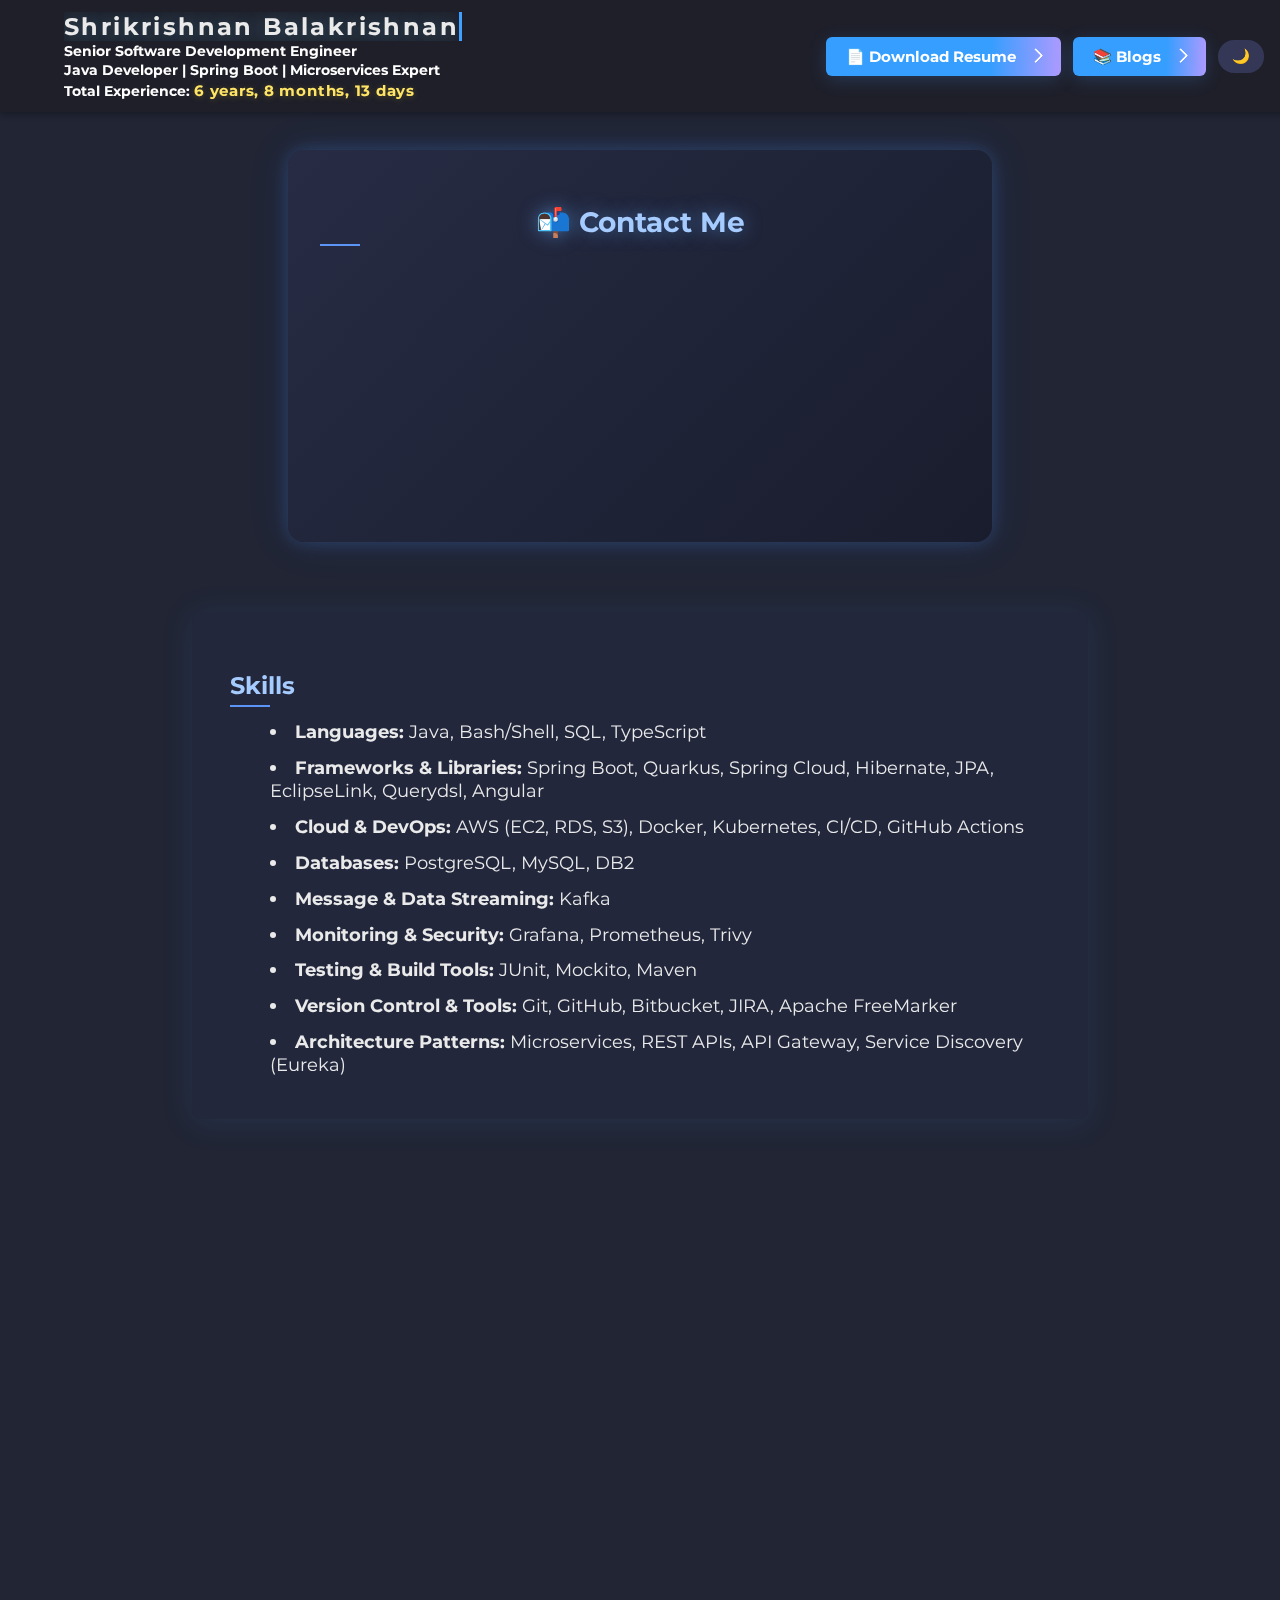
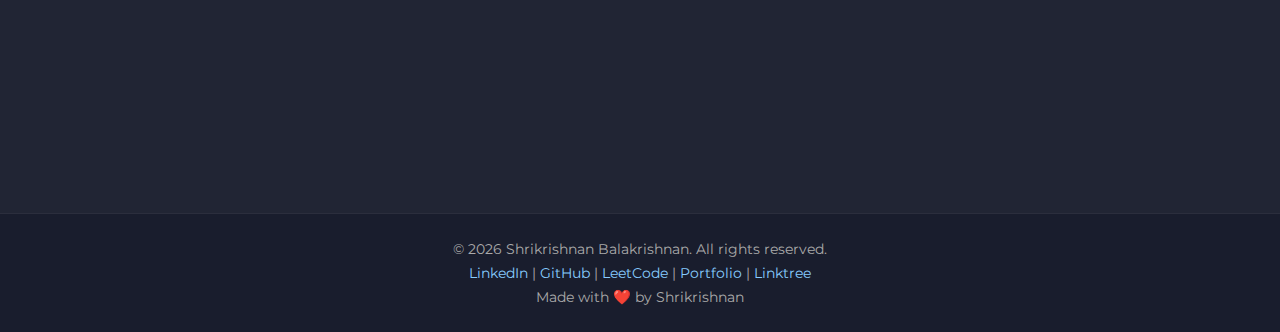
<file: index.html>
<!DOCTYPE html>
<html lang="en">

<head>
  <meta charset="UTF-8" />
  <meta name="viewport" content="width=device-width, initial-scale=1.0" />
  <title>Java Developer | Backend Developer | Spring Boot | Quarkus |  Microservices Expert - Shrikrishnan</title>
  
  <!-- SEO Meta Tags -->
  <meta name="description" content="Senior Java Developer with 6+ years of experience in Quarkus,Spring Boot, microservices, AWS, and backend development. Specialized in REST APIs, microservices architecture, and cloud solutions.">
  <meta name="keywords" content="Java Developer, Backend Developer, Spring Boot, AWS, Microservices, REST API, Chennai, Java Backend Engineer,Quarkus Developer, Cloud Solutions, Software Engineer, Senior Developer, Java Microservices, Cloud Developer">
  <meta name="author" content="Shrikrishnan Balakrishnan">
  
  <!-- Google Search Console Verification (get from Google) -->
  <meta name="google-site-verification" content="2bmmRzNVXngbQhUSY9ne6aHtNynAoP-0jqNMYRoD-Rw">
  
  <!-- Open Graph (Social Media) -->
  <meta property="og:title" content="Shrikrishnan Balakrishnan – Senior Software Development Engineer">
  <meta property="og:description" content="Senior Software Development Engineer with expertise in Java, Spring Boot,Quarkus and cloud technologies.">
  <meta property="og:image" content="./resource/og-image.png">
  <meta property="og:url" content="https://shrikrishnan.me">
  
  <!-- Twitter Card -->
  <meta name="twitter:card" content="summary_large_image">
  <meta name="twitter:title" content="Shrikrishnan Balakrishnan - Java Developer">
  <meta name="twitter:description" content="Senior Java Developer | Spring Boot | Microservices | AWS | 6+ years experience">
  <meta name="twitter:image" content="./resource/og-image.png">
  
  <!-- Additional SEO Meta Tags -->
  <meta name="robots" content="index, follow">
  <meta name="language" content="English">
  <meta name="revisit-after" content="30 days">
  <meta name="rating" content="general">
  
  <!-- Favicon -->
  <link rel="icon" type="image/png" sizes="32x32" href="./resource/shri-32-32.png">
  <link rel="icon" type="image/png" sizes="16x16" href="./resource/shri-16-16.png">
  <link rel="shortcut icon" href="./resource/favicon.ico">
  <link rel="apple-touch-icon" sizes="180x180" href="./resource/apple-touch-icon.png">
  <link href="https://fonts.googleapis.com/css?family=Montserrat:600,400&display=swap" rel="stylesheet">
  <link rel="stylesheet" href="style.css" />
  
  <!-- Structured Data - Person Schema for AI Agents -->
  <script type="application/ld+json">
  {
    "@context": "https://schema.org",
    "@type": "Person",
    "name": "Shrikrishnan Balakrishnan",
    "url": "https://shrikrishnan.me",
    "image": "https://shrikrishnan.me/resource/og-image.png",
    "jobTitle": "Senior Software Development Engineer",
    "description": "Senior Java Developer with 6+ years of experience in Spring Boot, Quarkus, microservices, AWS, and backend development",
    "email": "b.shrikrishnan@gmail.com",
    "telephone": "+91-7418144913",
    "address": {
      "@type": "PostalAddress",
      "addressLocality": "Chennai",
      "addressCountry": "India"
    },
    "knowsAbout": [
      "Java",
      "Spring Boot",
      "Quarkus",
      "Microservices",
      "AWS",
      "Docker",
      "Kubernetes",
      "PostgreSQL",
      "REST APIs",
      "CI/CD",
      "Cloud Architecture",
      "Backend Development"
    ],
    "sameAs": [
      "https://www.linkedin.com/in/shrikrishnanbalakrishnan/",
      "https://github.com/Shrikrishnan",
      "https://leetcode.com/u/shrikrishnan_balakrishnan/"
    ]
  }
  </script>
  
  <!-- Organization Schema -->
  <script type="application/ld+json">
  {
    "@context": "https://schema.org",
    "@type": "Organization",
    "name": "Shrikrishnan Balakrishnan",
    "url": "https://shrikrishnan.me",
    "description": "Portfolio and professional profile of Shrikrishnan Balakrishnan, Senior Java Developer",
    "contactPoint": {
      "@type": "ContactPoint",
      "contactType": "Professional Inquiry",
      "email": "b.shrikrishnan@gmail.com",
      "telephone": "+91-7418144913"
    }
  }
  </script>
  
  <!-- BreadcrumbList Schema -->
  <script type="application/ld+json">
  {
    "@context": "https://schema.org",
    "@type": "BreadcrumbList",
    "itemListElement": [
      {
        "@type": "ListItem",
        "position": 1,
        "name": "Home",
        "item": "https://shrikrishnan.me"
      },
      {
        "@type": "ListItem",
        "position": 2,
        "name": "Skills",
        "item": "https://shrikrishnan.me/#skills"
      },
      {
        "@type": "ListItem",
        "position": 3,
        "name": "Experience",
        "item": "https://shrikrishnan.me/#experience"
      },
      {
        "@type": "ListItem",
        "position": 4,
        "name": "Contact",
        "item": "https://shrikrishnan.me/#contact"
      }
    ]
  }
  </script>
</head>

<body>

  <!-- Particle Background -->
  <canvas class="particles-bg"></canvas>

<header>
  <div class="header-container">
    <!-- Left Section -->
    <div class="header-left">
      <h1 class="typewriter">Shrikrishnan Balakrishnan</h1>
      <p><strong>Senior Software Development Engineer</strong></p>
      <p><strong>Java Developer | Spring Boot | Microservices Expert</strong></p>
      <p><strong>Total Experience:</strong> <span id="experience-timer">loading...</span></p>
    </div>

    <!-- Right Section -->
    <div class="header-right">
      <!-- Resume Button -->
      <a class="button" id="resume-download" href="./resource/shrikrishnan_6y_1m_backend_developer.pdf" target="_blank">
        📄 Download Resume
      </a>

      <!-- Blogs Link -->
      <a class="button" href="https://blogs.shrikrishnan.me" target="_blank">
        📚 Blogs
      </a>

      <!-- Dark Mode Toggle -->
      <button class="dark-toggle" id="darkToggle">🌙</button>
    </div>
  </div>
</header>


  <!-- CONTACT -->
  <div class="section hidden" id="contact">
    <h2 class="section-title">📬 Contact Me</h2>
    <div class="contact-info">
      <p class="contact-item"><strong>📍 Location:</strong> Chennai, India</p>
      <p class="contact-item"><strong>✉️ Email:</strong>
        <a href="mailto:b.shrikrishnan@gmail.com" target="_blank">b.shrikrishnan@gmail.com</a>
      </p>
      <p class="contact-item"><strong>📞 Phone:</strong>
        <a href="tel:+91-7418144913" target="_blank">+91-7418144913</a>
      </p>
      <p class="contact-item"><strong>💬 WhatsApp:</strong>
        <a href="https://wa.me/917418144913" target="_blank">+91-7418144913</a>
      </p>
      <p class="contact-item"><strong>🌐 Quick Links:</strong><br>
        <a href="https://www.linkedin.com/in/shrikrishnanbalakrishnan/" target="_blank">🔗 LinkedIn</a> |
        <a href="https://github.com/shrikrishnan" target="_blank">💻 GitHub</a> |
        <a href="https://leetcode.com/u/shrikrishnan_balakrishnan/" target="_blank">🧩 LeetCode</a> |
        <a href="./profiles/" target="_blank">📎 All Profiles</a>
      </p>
    </div>
  </div>

  <!-- SKILLS -->
  <div class="section hidden" id="skills">
    <h2>Skills</h2>
    <ul>
      <li><strong>Languages:</strong> Java, Bash/Shell, SQL, TypeScript</li>
      <li><strong>Frameworks & Libraries:</strong> Spring Boot, Quarkus, Spring Cloud, Hibernate, JPA, EclipseLink, Querydsl, Angular</li>
      <li><strong>Cloud & DevOps:</strong> AWS (EC2, RDS, S3), Docker, Kubernetes, CI/CD, GitHub Actions</li>
      <li><strong>Databases:</strong> PostgreSQL, MySQL, DB2</li>
      <li><strong>Message & Data Streaming:</strong> Kafka</li>
      <li><strong>Monitoring & Security:</strong> Grafana, Prometheus, Trivy</li>
      <li><strong>Testing & Build Tools:</strong> JUnit, Mockito, Maven</li>
      <li><strong>Version Control & Tools:</strong> Git, GitHub, Bitbucket, JIRA, Apache FreeMarker</li>
      <li><strong>Architecture Patterns:</strong> Microservices, REST APIs, API Gateway, Service Discovery (Eureka)</li>
    </ul>
  </div>

  <!-- EXPERIENCE -->
  <div class="section hidden" id="experience">
    <h2>Professional Experience</h2>

    <h3>Senior Software Development Engineer – BMW Techworks India Pvt Ltd</h3>
    <p><em>28-Jul-2025 – Present</em></p>
    <ul>
      <p>
        A Java Full Stack Developer with strong backend expertise and solid knowledge of frontend development, working with the
        following technology stack: Angular, Java, TypeScript, Quarkus, Spring Boot, AWS, GitHub, and GitHub Actions.
      </p>
      <li><strong>Tech Stack:</strong> Java, J2EE, Quarkus,TypeScript, JPA, Hibernate, PostgreSQL, REST APIs, Angular, AWS, Grafana, Trivy, Bash, JUnit, Mockito, Maven,GitHub,GitHub Actions</li>
    </ul>
    <h3>Module Leader – Aspire Systems</h3>
    <p><em>06-Jun-2025 – 25-Jul-2025</em></p>
    <ul>
      <li>Developed microservices using Spring Boot, registered with Eureka for dynamic service discovery.</li>
      <li>Built a key microservice for the With app using Spring Boot (backend) and Angular (frontend), improving
        performance by 30%.</li>
      <li>Designed a secure API Gateway, reducing response times by 25% and improving request routing efficiency.</li>
      <li>Deployed architecture to AWS (EC2, RDS, S3), maintaining 99.9% uptime and supporting 10,000+ concurrent users.
      </li>
      <li>Delivered 10+ REST APIs with high availability and robust validation.</li>
      <li>Led an 8-member team, ensuring on-time delivery of scalable, maintainable microservices.</li>
      <li>Implemented CI/CD pipelines, automated testing with JUnit/Mockito (85% coverage), and utilized monitoring
        tools like Grafana and Trivy.</li>
      <li><strong>Tech Stack:</strong> Java, J2EE, Spring Boot, JPA, Hibernate, PostgreSQL, REST APIs, Angular, AWS,
        Eureka, Spring Cloud, Grafana, Trivy, Bash, JUnit, Mockito, Maven</li>
    </ul>

    <h3>Senior Software Engineer – Hapag-Lloyd AG </h3>
    <p><em>16-Aug-2023 – 22-May-2025</em></p>
    <ul>
      <li>Re-engineered the scheduling process by transitioning to a microservices architecture, improving scalability
        and reducing operational costs by 40%.</li>
      <li>Engineered high-performance systems using Java, Spring Boot, and JPA, enhancing maintainability by 30% and
        cutting latency by 60%.</li>
      <li>Designed and deployed REST APIs for the Operation Vessel Schedule with real-time data sync and high-volume
        observability via Grafana.</li>
      <li>Developed automated OVS integration with Maersk, reducing manual effort by 80% and operations cost by 90%
        while boosting efficiency by 90%.</li>
      <li>Built a Kafka-based data pipeline that migrated 578 million records from DB2 to PostgreSQL with zero downtime
        and data consistency.</li>
      <li>Applied SOLID principles and modular architecture, reducing TPS and QPS load across microservices.</li>
      <li><strong>Tech Stack:</strong> Java, J2EE, Spring Boot, JPA, EclipseLink, Querydsl, Kafka, PostgreSQL, DB2,
        RESTful API, Apache FreeMarker, Grafana, Trivy, Bash, JUnit, Mockito, Maven</li>
    </ul>

    <h3>Senior Analyst – Wipro </h3>
    <p><em>09-Sep-2019 – 29-Jun-2023</em></p>
    <ul>
      <li>Led the development of enterprise applications using Core Java, JEE, Spring Boot, and JPA, aligning with
        client requirements and delivering production-ready solutions.</li>
      <li>Optimized existing services for better performance and scalability, achieving a 50% reduction in operational
        costs through system-level improvements.</li>
      <li>Maintained and debugged core modules of multiple web apps; achieved a 95% reduction in critical bugs for
        401(k) plan components.</li>
      <li>Facilitated daily scrums, sprint planning, and stakeholder meetings, improving team productivity and alignment
        by 15%.</li>
      <li>Mentored a 3-person team on microservices architecture, promoting clean code and knowledge sharing.</li>
      <li>Automated web testing workflows, reducing regression testing time from 8 hours to 2 hours.</li>
      <li>Converted storyboard requirements into clean, maintainable Java code, speeding up development cycles and
        improving software reliability.</li>
      <li><strong>Tech Stack:</strong> Core Java, JEE, Spring Boot, JPA, RESTful APIs, SQL, Maven, JUnit, Mockito</li>
    </ul>
  </div>

  <!-- EDUCATION -->
  <div class="section hidden" id="education">
    <h2>Education</h2>
    <ul>
      <li><strong>Scaler Academy (2025):</strong> Software Development, HLD, LLD, DSA</li>
      <li><strong>SASTRA University (2019):</strong> B.Tech in Computer Science Engineering</li>
    </ul>
  </div>

  <!-- FOOTER -->
  <footer>
    <p>&copy; <span id="current-year"></span> Shrikrishnan Balakrishnan. All rights reserved.</p>
    <p>
      <a href="https://www.linkedin.com/in/shrikrishnanbalakrishnan/" target="_blank">LinkedIn</a> |
      <a href="https://github.com/Shrikrishnan" target="_blank">GitHub</a> |
      <a href="https://leetcode.com/u/shrikrishnan_balakrishnan/" target="_blank">LeetCode</a> |
      <a href="https://shrikrishnan.github.io/shrikrishnan.balakrishnan/" target="_blank">Portfolio</a> |
      <a href="https://linktr.ee/shrikrishnan" target="_blank">Linktree</a>
    </p>
    <p>Made with ❤️ by Shrikrishnan</p>
  </footer>

  <!-- JS -->
  <script src="main.js"></script>
  <script>
    document.getElementById('current-year').textContent = new Date().getFullYear();
  </script>
</body>

</html>
</file>
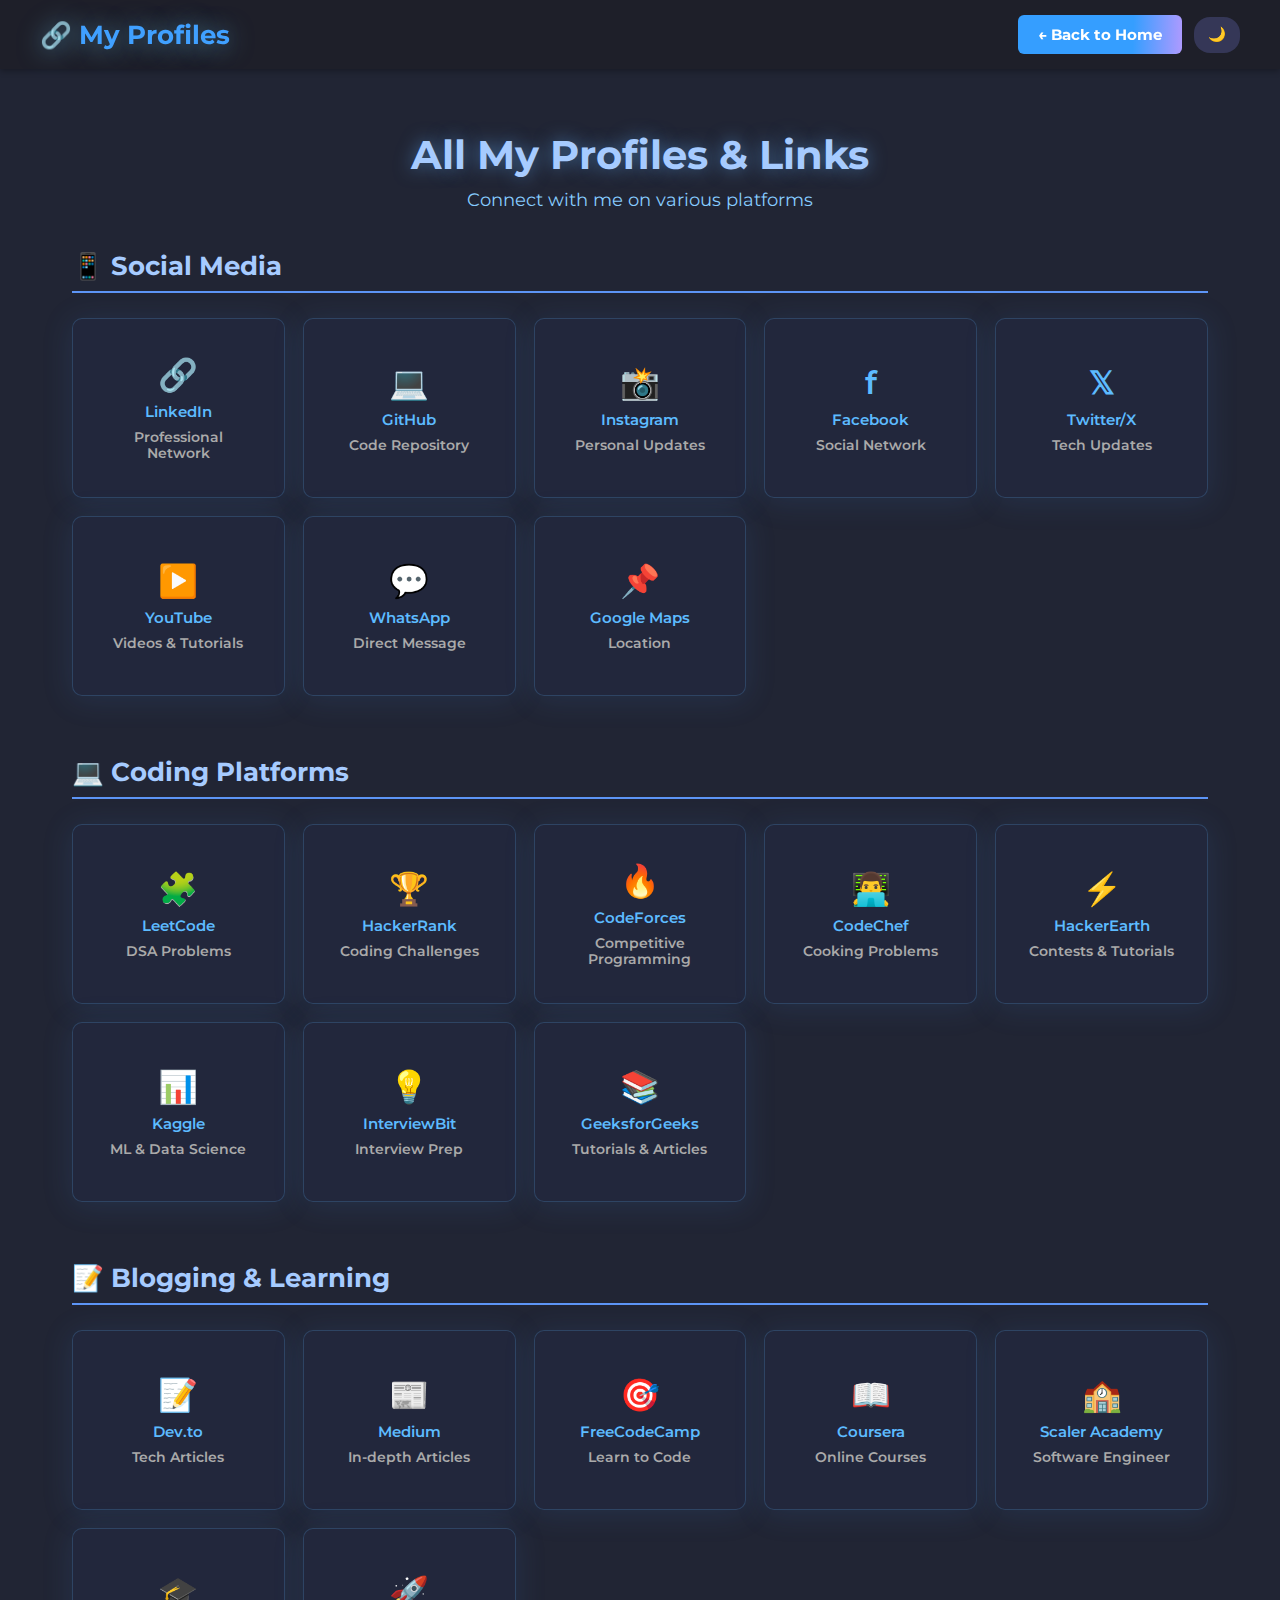
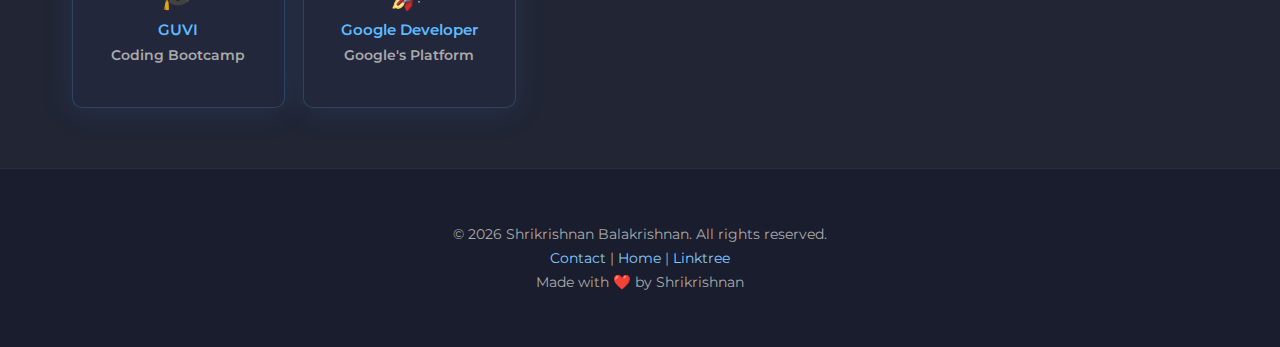
<file: profiles/index.html>
<!DOCTYPE html>
<html lang="en">

<head>
  <meta charset="UTF-8" />
  <meta name="viewport" content="width=device-width, initial-scale=1.0" />
  <title>My Profiles & Social Links - Shrikrishnan Balakrishnan</title>
  
  <!-- SEO Meta Tags -->
  <meta name="description" content="All social media and professional profiles of Shrikrishnan Balakrishnan - LinkedIn, GitHub, LeetCode, HackerRank, and more.">
  <meta name="keywords" content="Shrikrishnan Balakrishnan, profiles, social media, GitHub, LinkedIn, LeetCode, HackerRank">
  <meta name="author" content="Shrikrishnan Balakrishnan">
  
  <!-- Open Graph -->
  <meta property="og:title" content="Shrikrishnan Balakrishnan - Profiles & Links">
  <meta property="og:description" content="All social media and professional profiles">
  <meta property="og:url" content="https://shrikrishnan.me/profiles">
  
  <!-- Favicon -->
  <link rel="icon" type="image/png" sizes="32x32" href="../resource/shri-32-32.png">
  <link rel="icon" type="image/png" sizes="16x16" href="../resource/shri-16-16.png">
  <link rel="shortcut icon" href="../resource/favicon.ico">
  <link href="https://fonts.googleapis.com/css?family=Montserrat:600,400&display=swap" rel="stylesheet">
  
  <link rel="stylesheet" href="profiles.css" />
</head>

<body>

<header>
  <div class="header-container">
    <div class="header-left">
      <h1>🔗 My Profiles</h1>
    </div>
    <div class="header-right">
      <a href="../" class="back-btn">← Back to Home</a>
      <button class="dark-toggle" id="darkToggle">🌙</button>
    </div>
  </div>
</header>

<main>
  <h2 class="section-title">All My Profiles & Links</h2>
  <p class="subtitle">Connect with me on various platforms</p>

  <!-- Social Media -->
  <div class="category">
    <h3 class="category-title">📱 Social Media</h3>
    <div class="profiles-container">
      <div class="profile-card">
        <a href="https://www.linkedin.com/in/shrikrishnanbalakrishnan/" target="_blank" rel="noopener noreferrer">
          <span class="profile-icon">🔗</span>
          LinkedIn
          <span class="profile-name">Professional Network</span>
        </a>
      </div>
      <div class="profile-card">
        <a href="https://github.com/shrikrishnan" target="_blank" rel="noopener noreferrer">
          <span class="profile-icon">💻</span>
          GitHub
          <span class="profile-name">Code Repository</span>
        </a>
      </div>
      <div class="profile-card">
        <a href="https://www.instagram.com/shrikrishnan.balakrishnan" target="_blank" rel="noopener noreferrer">
          <span class="profile-icon">📸</span>
          Instagram
          <span class="profile-name">Personal Updates</span>
        </a>
      </div>
      <div class="profile-card">
        <a href="https://www.facebook.com/shrikrishnan.balakrishnan" target="_blank" rel="noopener noreferrer">
          <span class="profile-icon">f</span>
          Facebook
          <span class="profile-name">Social Network</span>
        </a>
      </div>
      <div class="profile-card">
        <a href="https://x.com/b_shrikrishnan" target="_blank" rel="noopener noreferrer">
          <span class="profile-icon">𝕏</span>
          Twitter/X
          <span class="profile-name">Tech Updates</span>
        </a>
      </div>
      <div class="profile-card">
        <a href="https://www.youtube.com/channel/UCjWvn-MNug62N6HzgQlM9QQ" target="_blank" rel="noopener noreferrer">
          <span class="profile-icon">▶️</span>
          YouTube
          <span class="profile-name">Videos & Tutorials</span>
        </a>
      </div>
      <div class="profile-card">
        <a href="https://wa.me/+917418144913" target="_blank" rel="noopener noreferrer">
          <span class="profile-icon">💬</span>
          WhatsApp
          <span class="profile-name">Direct Message</span>
        </a>
      </div>
      <div class="profile-card">
        <a href="https://maps.app.goo.gl/yBbXTp5AHPwSxf2FA" target="_blank" rel="noopener noreferrer">
          <span class="profile-icon">📌</span>
          Google Maps
          <span class="profile-name">Location</span>
        </a>
      </div>
    </div>
  </div>

  <!-- Coding Platforms -->
  <div class="category">
    <h3 class="category-title">💻 Coding Platforms</h3>
    <div class="profiles-container">
      <div class="profile-card">
        <a href="https://leetcode.com/u/shrikrishnan_balakrishnan/" target="_blank" rel="noopener noreferrer">
          <span class="profile-icon">🧩</span>
          LeetCode
          <span class="profile-name">DSA Problems</span>
        </a>
      </div>
      <div class="profile-card">
        <a href="https://www.hackerrank.com/profile/shrikrishnan" target="_blank" rel="noopener noreferrer">
          <span class="profile-icon">🏆</span>
          HackerRank
          <span class="profile-name">Coding Challenges</span>
        </a>
      </div>
      <div class="profile-card">
        <a href="https://codeforces.com/profile/shrikrishnan" target="_blank" rel="noopener noreferrer">
          <span class="profile-icon">🔥</span>
          CodeForces
          <span class="profile-name">Competitive Programming</span>
        </a>
      </div>
      <div class="profile-card">
        <a href="https://www.codechef.com/users/shrikrishnan" target="_blank" rel="noopener noreferrer">
          <span class="profile-icon">👨‍💻</span>
          CodeChef
          <span class="profile-name">Cooking Problems</span>
        </a>
      </div>
      <div class="profile-card">
        <a href="https://www.hackerearth.com/@shrikrishnan/" target="_blank" rel="noopener noreferrer">
          <span class="profile-icon">⚡</span>
          HackerEarth
          <span class="profile-name">Contests & Tutorials</span>
        </a>
      </div>
      <div class="profile-card">
        <a href="https://www.kaggle.com/shrikrishnan" target="_blank" rel="noopener noreferrer">
          <span class="profile-icon">📊</span>
          Kaggle
          <span class="profile-name">ML & Data Science</span>
        </a>
      </div>
      <div class="profile-card">
        <a href="https://www.interviewbit.com/profile/shrikrishnan" target="_blank" rel="noopener noreferrer">
          <span class="profile-icon">💡</span>
          InterviewBit
          <span class="profile-name">Interview Prep</span>
        </a>
      </div>
      <div class="profile-card">
        <a href="https://www.geeksforgeeks.org/profile/shrikrishnan" target="_blank" rel="noopener noreferrer">
          <span class="profile-icon">📚</span>
          GeeksforGeeks
          <span class="profile-name">Tutorials & Articles</span>
        </a>
      </div>
    </div>
  </div>

  <!-- Blogging & Learning -->
  <div class="category">
    <h3 class="category-title">📝 Blogging & Learning</h3>
    <div class="profiles-container">
      <div class="profile-card">
        <a href="https://dev.to/shrikrishnan" target="_blank" rel="noopener noreferrer">
          <span class="profile-icon">📝</span>
          Dev.to
          <span class="profile-name">Tech Articles</span>
        </a>
      </div>
      <div class="profile-card">
        <a href="https://medium.com/@b.shrikrishnan" target="_blank" rel="noopener noreferrer">
          <span class="profile-icon">📰</span>
          Medium
          <span class="profile-name">In-depth Articles</span>
        </a>
      </div>
      <div class="profile-card">
        <a href="https://www.freecodecamp.org/shrikrishnan" target="_blank" rel="noopener noreferrer">
          <span class="profile-icon">🎯</span>
          FreeCodeCamp
          <span class="profile-name">Learn to Code</span>
        </a>
      </div>
      <div class="profile-card">
        <a href="https://www.coursera.org/learner/shrikrishnan-balakrishnan" target="_blank" rel="noopener noreferrer">
          <span class="profile-icon">📖</span>
          Coursera
          <span class="profile-name">Online Courses</span>
        </a>
      </div>
      <div class="profile-card">
        <a href="https://www.scaler.com/academy/profile/81878a7aa200" target="_blank" rel="noopener noreferrer">
          <span class="profile-icon">🏫</span>
          Scaler Academy
          <span class="profile-name">Software Engineer</span>
        </a>
      </div>
      <div class="profile-card">
        <a href="https://www.guvi.in/bshrikrishnan96" target="_blank" rel="noopener noreferrer">
          <span class="profile-icon">🎓</span>
          GUVI
          <span class="profile-name">Coding Bootcamp</span>
        </a>
      </div>
      <div class="profile-card">
        <a href="https://g.dev/shrikrishnan" target="_blank" rel="noopener noreferrer">
          <span class="profile-icon">🚀</span>
          Google Developer
          <span class="profile-name">Google's Platform</span>
        </a>
      </div>
    </div>
  </div>

</main>

<footer>
  <p>&copy; <span id="current-year"></span> Shrikrishnan Balakrishnan. All rights reserved.</p>
  <p>
    <a href="../#contact">Contact</a> |
    <a href="../">Home</a> |
    <a href="https://linktr.ee/shrikrishnan" target="_blank" rel="noopener noreferrer">Linktree</a>
  </p>
  <p>Made with ❤️ by Shrikrishnan</p>
</footer>

<script src="profiles.js"></script>

</body>

</html>
</file>
<file: style.css>
body {
  font-family: 'Montserrat', Arial, sans-serif;
  margin: 0;
  padding: 0;
  background: #212534;
  color: #eaeaea;
  min-height: 100vh;
  overflow-x: hidden;
  transition: background .4s, color .4s;
  padding-top: 80px;
  /* Matches header height */
}

/* Particle Background */
.particles-bg {
  position: fixed;
  left: 0;
  top: 0;
  width: 100vw;
  height: 100vh;
  z-index: 0;
  pointer-events: none;
  opacity: 0;
  animation: fadeInParticles 1.2s ease-out forwards;
}

@keyframes fadeInParticles {
  to {
    opacity: 1;
  }
}

header {
  position: fixed;
  top: 0;
  left: 0;
  width: 100%;
  background: #1e1f29;
  color: white;
  display: flex;
  justify-content: center;
  align-items: center;
  padding: 12px 24px;
  z-index: 1000;
  box-shadow: 0 2px 6px rgba(0, 0, 0, 0.3);
}

/* Internal Flexbox */
.header-container {
  width: 100%;
  max-width: 1200px;
  display: flex;
  justify-content: space-between;
  align-items: center;
}

/* Left Side */
.header-left {
  text-align: left;
}

/* Right Side */
.header-right {
  display: flex;
  align-items: center;
  gap: 12px;
}

/* Resume Button */
.button {
  background: #353757;
  color: #fff;
  padding: 8px 14px;
  border-radius: 6px;
  text-decoration: none;
  font-weight: 600;
  transition: background 0.3s;
}

.button:hover {
  background: #45477e;
}

/* Dark Mode Toggle */
.dark-toggle {
  background: #353757;
  color: #fff;
  padding: 8px 12px;
  border: none;
  border-radius: 50%;
  cursor: pointer;
  font-size: 1rem;
  transition: background 0.3s, transform 0.2s;
}

.dark-toggle:hover {
  background: #45477e;
  transform: translateY(-2px);
}

@keyframes headerIn {
  to {
    opacity: 1;
    transform: translateY(0);
  }
}

.header-left {
  display: flex;
  flex-direction: column;
  gap: 2px;
}

header p {
  margin: 0;
  font-size: 0.9rem;
  line-height: 1.2;
}

.header-right {
  display: flex;
  align-items: center;
  gap: 12px;
  /* space between resume + toggle */
}

.typewriter {
  overflow: hidden;
  border-right: .13em solid #40a0ff;
  white-space: nowrap;
  letter-spacing: .1em;
  animation: typing 2.1s steps(40, end) 1s both,
    blink-caret 0.8s step-end infinite;
  font-size: 1.5rem;
  font-weight: bold;
  color: #eaeaea;
  text-shadow: 0 2px 24px #72d2ff88;
  margin: 0;
}

h1.typewriter {
  overflow: hidden;
  border-right: .13em solid #40a0ff;
  white-space: nowrap;
  letter-spacing: .1em;
  animation: typing 2.1s steps(40, end) 1s both,
    blink-caret 0.8s step-end infinite;
  font-size: 1.5rem;
  font-weight: bold;
  color: #eaeaea;
  text-shadow: 0 2px 24px #72d2ff88;
  margin: 0;
}

@keyframes typing {
  from {
    width: 0
  }

  to {
    width: 100%
  }
}

@keyframes blink-caret {
  50% {
    border-color: transparent
  }
}

.button {
  display: inline-flex;
  align-items: center;
  gap: 8px;
  margin: 0;
  /* fixed messy margin */
  padding: 10px 20px;
  background: linear-gradient(92deg, #359eff 70%, #ae9aff 100%);
  color: #fff;
  text-decoration: none;
  border-radius: 6px;
  font-weight: bold;
  font-size: 0.95em;
  box-shadow: 0 4px 18px rgba(80, 155, 255, 0.2);
  border: none;
  cursor: pointer;
  transition: transform .15s, box-shadow .2s, background .33s;
}

.button:after {
  content: '';
  display: inline-block;
  width: 0.6em;
  height: 0.6em;
  margin-left: 6px;
  border: solid 2px #fff;
  border-radius: 2px;
  border-width: 0 2px 2px 0;
  transform: rotate(-45deg);
  transition: border-color .25s;
}

.button:hover {
  background: linear-gradient(92deg, #156ded 60%, #8c72f6 100%);
  transform: scale(1.05);
  box-shadow: 0 8px 32px rgba(56, 120, 235, 0.3);
}


.dark-toggle {
  position: relative;
  /* no more absolute overlap */
  background: #353757;
  color: #fff;
  padding: 8px 14px;
  cursor: pointer;
  border-radius: 16px;
  border: none;
  font-size: 0.9em;
  transition: background .3s;
}

.dark-toggle:hover {
  background: #45477e;
}


#contact {
  background: linear-gradient(135deg, rgba(40, 44, 70, 0.95), rgba(25, 28, 45, 0.95));
  padding: 32px;
  border-radius: 16px;
  box-shadow: 0 0 18px rgba(80, 155, 255, 0.22),
    0 0 42px rgba(60, 120, 255, 0.13);
  max-width: 640px;
  margin: 70px auto;
  color: #eaeaea;
  animation: glowBox 2s ease-in-out infinite alternate;
}

@keyframes glowBox {
  from {
    box-shadow: 0 0 12px rgba(80, 155, 255, 0.18),
      0 0 22px rgba(60, 120, 255, 0.12);
  }

  to {
    box-shadow: 0 0 20px rgba(80, 155, 255, 0.35),
      0 0 50px rgba(60, 120, 255, 0.25);
  }
}

#contact .section-title {
  font-size: 28px;
  margin-bottom: 20px;
  text-align: center;
  color: #a6cbff;
  text-shadow: 0 0 18px rgba(100, 180, 255, 0.5);
}

#contact .contact-info p {
  margin: 14px 0;
  font-size: 17px;
  line-height: 1.7;
  color: #d8d8d8;
}

#contact a {
  text-decoration: none;
  color: #5dbbff;
  font-weight: 600;
  transition: all 0.3s ease;
}

#contact a:hover {
  color: #fff;
  text-shadow: 0 0 16px #40a0ff;
}

.contact-item {
  opacity: 0;
  transform: translateX(-30px);
  animation: slideIn 0.8s ease forwards;
}

.contact-item:nth-child(1) {
  animation-delay: 0.2s;
}

.contact-item:nth-child(2) {
  animation-delay: 0.4s;
}

.contact-item:nth-child(3) {
  animation-delay: 0.6s;
}

.contact-item:nth-child(4) {
  animation-delay: 0.8s;
}

.contact-item:nth-child(5) {
  animation-delay: 1s;
}

@keyframes slideIn {
  to {
    opacity: 1;
    transform: translateX(0);
  }
}


.section {
  max-width: 820px;
  margin: 30px auto;
  background: rgba(34, 39, 61, 0.97);
  border-radius: 10px;
  box-shadow: 0 3px 30px 2px rgba(72, 128, 215, 0.13);
  padding: 40px 38px 30px 38px;
  position: relative;
  opacity: 0;
  transform: translateY(48px) scale(.97);
  transition: opacity .9s cubic-bezier(.7, .15, .19, 1.2),
    transform .8s cubic-bezier(.7, .15, .19, 1.2);
}

.section.visible {
  opacity: 1;
  transform: translateY(0) scale(1);
  animation: sectionIn 1s cubic-bezier(.7, .15, .19, 1.2) forwards;
}

@keyframes sectionIn {
  from {
    opacity: 0;
    transform: translateY(48px) scale(.97);
  }

  to {
    opacity: 1;
    transform: translateY(0) scale(1);
  }
}


h2 {
  color: #a6cbff;
  margin-bottom: 13px;
  font-size: 1.5em;
}

h2::after {
  content: '';
  display: block;
  width: 40px;
  height: 2px;
  background: #5d95f6;
  margin-top: 5px;
}

h3 {
  color: #e0e1ff;
  margin-top: 1.7em;
}

ul,
.section p,
li {
  font-size: 1.07em;
  margin-bottom: 0.7em;
  margin-top: 0.34em;
  list-style-position: inside;
}

a {
  color: #87ccff;
  transition: color 0.22s;
  text-decoration: none;
}

a:hover {
  color: #fff;
  text-decoration: underline;
  text-shadow: 0 2px 24px #72d2ff77;
}


#experience-timer {
  font-weight: bold;
  color: #ffe566;
  font-size: 1.07em;
  text-shadow: 0 1px 6px #917c307c;
  letter-spacing: .05em;
  animation: growIn 1.2s;
}

@keyframes growIn {
  0% {
    transform: scale(0.88);
  }

  100% {
    transform: scale(1);
  }
}


footer {
  
  text-align: center;
  padding: 20px;
  background: rgba(25, 28, 45, 0.95);
  color: #aaa;
  font-size: 0.9em;
  margin-top: 40px;
  border-top: 1px solid rgba(255, 255, 255, 0.08);
  
}

footer p {
  margin: 6px 0;
}


@media (max-width: 650px) {
  header {
    padding-top: 18px;
    height: 65px;
  }

  .section {
    padding: 18px 5vw;
  }

  .typewriter {
    font-size: 1.25rem;
  }

  body {
    padding-top: 70px;
  }
}
</file>
<file: profiles/profiles.css>
* {
  margin: 0;
  padding: 0;
  box-sizing: border-box;
}

body {
  font-family: 'Montserrat', Arial, sans-serif;
  background: #212534;
  color: #eaeaea;
  min-height: 100vh;
  padding-top: 80px;
  transition: background .4s, color .4s;
  overflow-x: hidden;
}

/* ===== HEADER ===== */
header {
  position: fixed;
  top: 0;
  left: 0;
  width: 100%;
  background: #1e1f29;
  color: white;
  display: flex;
  justify-content: center;
  align-items: center;
  padding: 12px 24px;
  z-index: 1000;
  box-shadow: 0 2px 6px rgba(0, 0, 0, 0.3);
}

.header-container {
  width: 100%;
  max-width: 1200px;
  display: flex;
  justify-content: space-between;
  align-items: center;
  gap: 12px;
}

.header-left h1 {
  font-size: 1.5rem;
  color: #40a0ff;
  text-shadow: 0 2px 24px #72d2ff88;
  margin: 0;
  white-space: nowrap;
}

.header-right {
  display: flex;
  gap: 12px;
  align-items: center;
  flex-wrap: wrap;
  justify-content: flex-end;
}

.back-btn {
  background: linear-gradient(92deg, #359eff 70%, #ae9aff 100%);
  color: #fff;
  padding: 10px 20px;
  border-radius: 6px;
  text-decoration: none;
  font-weight: bold;
  font-size: 0.95em;
  border: none;
  cursor: pointer;
  transition: transform .15s, box-shadow .2s;
  min-height: 36px;
  display: flex;
  align-items: center;
  justify-content: center;
  white-space: nowrap;
}

.back-btn:hover {
  background: linear-gradient(92deg, #156ded 60%, #8c72f6 100%);
  transform: scale(1.05);
  box-shadow: 0 8px 32px rgba(56, 120, 235, 0.3);
}

.back-btn:active {
  transform: scale(0.98);
}

.dark-toggle {
  background: #353757;
  color: #fff;
  padding: 8px 14px;
  cursor: pointer;
  border-radius: 16px;
  border: none;
  font-size: 0.9em;
  transition: background .3s, transform .2s;
  min-height: 36px;
  display: flex;
  align-items: center;
  justify-content: center;
}

.dark-toggle:hover {
  background: #45477e;
  transform: translateY(-2px);
}

.dark-toggle:active {
  transform: translateY(0);
}

/* ===== MAIN CONTENT ===== */
main {
  max-width: 1200px;
  margin: 40px auto;
  padding: 0 20px;
}

.section-title {
  font-size: 2.2rem;
  color: #a6cbff;
  text-shadow: 0 0 18px rgba(100, 180, 255, 0.5);
  text-align: center;
  margin-bottom: 10px;
  word-wrap: break-word;
}

.subtitle {
  text-align: center;
  color: #87ccff;
  margin-bottom: 40px;
  font-size: 1.1rem;
}

/* ===== CATEGORIES ===== */
.category {
  margin-bottom: 50px;
}

.category-title {
  font-size: 1.5rem;
  color: #a6cbff;
  margin-bottom: 25px;
  padding-bottom: 10px;
  border-bottom: 2px solid #5d95f6;
}

/* ===== PROFILE GRID ===== */
.profiles-container {
  display: grid;
  grid-template-columns: repeat(auto-fit, minmax(160px, 1fr));
  gap: 16px;
  margin-bottom: 50px;
}

.profile-card {
  background: rgba(34, 39, 61, 0.97);
  border: 1px solid rgba(93, 187, 255, 0.2);
  border-radius: 10px;
  padding: 20px;
  text-align: center;
  transition: all 0.3s ease;
  box-shadow: 0 3px 30px 2px rgba(72, 128, 215, 0.13);
  min-height: 160px;
  display: flex;
  align-items: center;
  justify-content: center;
}

.profile-card:hover {
  border-color: #5dbbff;
  box-shadow: 0 0 20px rgba(80, 155, 255, 0.35), 0 0 50px rgba(60, 120, 255, 0.25);
  transform: translateY(-5px);
}

.profile-card:active {
  transform: translateY(-2px);
}

.profile-card a {
  display: flex;
  flex-direction: column;
  align-items: center;
  justify-content: center;
  text-decoration: none;
  color: #5dbbff;
  font-weight: 600;
  font-size: 0.95rem;
  padding: 10px;
  border-radius: 6px;
  transition: all 0.3s ease;
  gap: 8px;
}

.profile-card a:hover {
  color: #fff;
  text-shadow: 0 0 16px #40a0ff;
  background: rgba(93, 187, 255, 0.1);
}

.profile-icon {
  font-size: 2rem;
  display: block;
}

.profile-name {
  font-size: 0.85rem;
  color: #aaa;
}

/* ===== FOOTER ===== */
footer {
  text-align: center;
  padding: 40px 20px;
  background: rgba(25, 28, 45, 0.95);
  color: #aaa;
  font-size: 0.9em;
  margin-top: 60px;
  border-top: 1px solid rgba(255, 255, 255, 0.08);
}

footer p {
  margin: 6px 0;
  word-break: break-word;
}

footer a {
  color: #87ccff;
  text-decoration: none;
  transition: color 0.22s;
}

footer a:hover {
  color: #fff;
  text-decoration: underline;
}

/* ===== DARK MODE ===== */
body.dark-mode {
  background-color: #1a1a1a;
  color: #e0e0e0;
}

body.dark-mode .profile-card {
  background: #2a2a2a;
  border-color: rgba(93, 187, 255, 0.3);
}

body.dark-mode footer {
  background-color: #151515;
}

/* ===== MOBILE VIEW (max 650px) ===== */
@media (max-width: 650px) {
  header {
    padding: 10px 16px;
    min-height: 60px;
  }

  body {
    padding-top: 70px;
  }

  .header-container {
    gap: 8px;
  }

  .header-left h1 {
    font-size: 1.2rem;
  }

  .header-right {
    gap: 8px;
  }

  .back-btn {
    padding: 8px 12px;
    font-size: 0.85em;
  }

  main {
    margin: 30px auto;
    padding: 0 16px;
  }

  .section-title {
    font-size: 1.8rem;
  }

  .subtitle {
    font-size: 0.95rem;
    margin-bottom: 30px;
  }

  .category {
    margin-bottom: 35px;
  }

  .category-title {
    font-size: 1.2rem;
    margin-bottom: 15px;
  }

  .profiles-container {
    grid-template-columns: repeat(auto-fit, minmax(120px, 1fr));
    gap: 12px;
    margin-bottom: 35px;
  }

  .profile-card {
    padding: 15px;
    min-height: 140px;
  }

  .profile-icon {
    font-size: 1.8rem;
  }

  .profile-card a {
    font-size: 0.85rem;
    gap: 6px;
  }

  .profile-name {
    font-size: 0.75rem;
  }

  footer {
    padding: 30px 16px;
    margin-top: 40px;
    font-size: 0.85em;
  }
}

/* ===== TABLET VIEW (651px - 1023px) ===== */
@media (min-width: 651px) and (max-width: 1023px) {
  main {
    margin: 35px auto;
    padding: 0 24px;
  }

  .section-title {
    font-size: 2rem;
  }

  .category-title {
    font-size: 1.3rem;
  }

  .profiles-container {
    grid-template-columns: repeat(auto-fit, minmax(150px, 1fr));
    gap: 14px;
  }

  .profile-card {
    padding: 18px;
    min-height: 150px;
  }
}

/* ===== DESKTOP VIEW (1024px+) ===== */
@media (min-width: 1024px) {
  header {
    padding: 15px 32px;
  }

  .header-left h1 {
    font-size: 1.6rem;
  }

  main {
    margin: 50px auto;
    padding: 0 32px;
  }

  .section-title {
    font-size: 2.5rem;
  }

  .category {
    margin-bottom: 60px;
  }

  .category-title {
    font-size: 1.6rem;
  }

  .profiles-container {
    grid-template-columns: repeat(auto-fit, minmax(180px, 1fr));
    gap: 18px;
  }

  .profile-card {
    min-height: 180px;
  }

  footer {
    padding: 50px 32px;
  }
}

/* ===== ACCESSIBILITY ===== */
@media (prefers-reduced-motion: reduce) {
  * {
    animation: none !important;
    transition: none !important;
  }
}

@media (prefers-color-scheme: dark) {
  body {
    background: #1a1a1a;
    color: #e0e0e0;
  }
}

/* ===== PRINT STYLES ===== */
@media print {
  header,
  footer {
    display: none;
  }

  main {
    padding-top: 0;
  }

  .profile-card {
    break-inside: avoid;
  }
}
</file>
